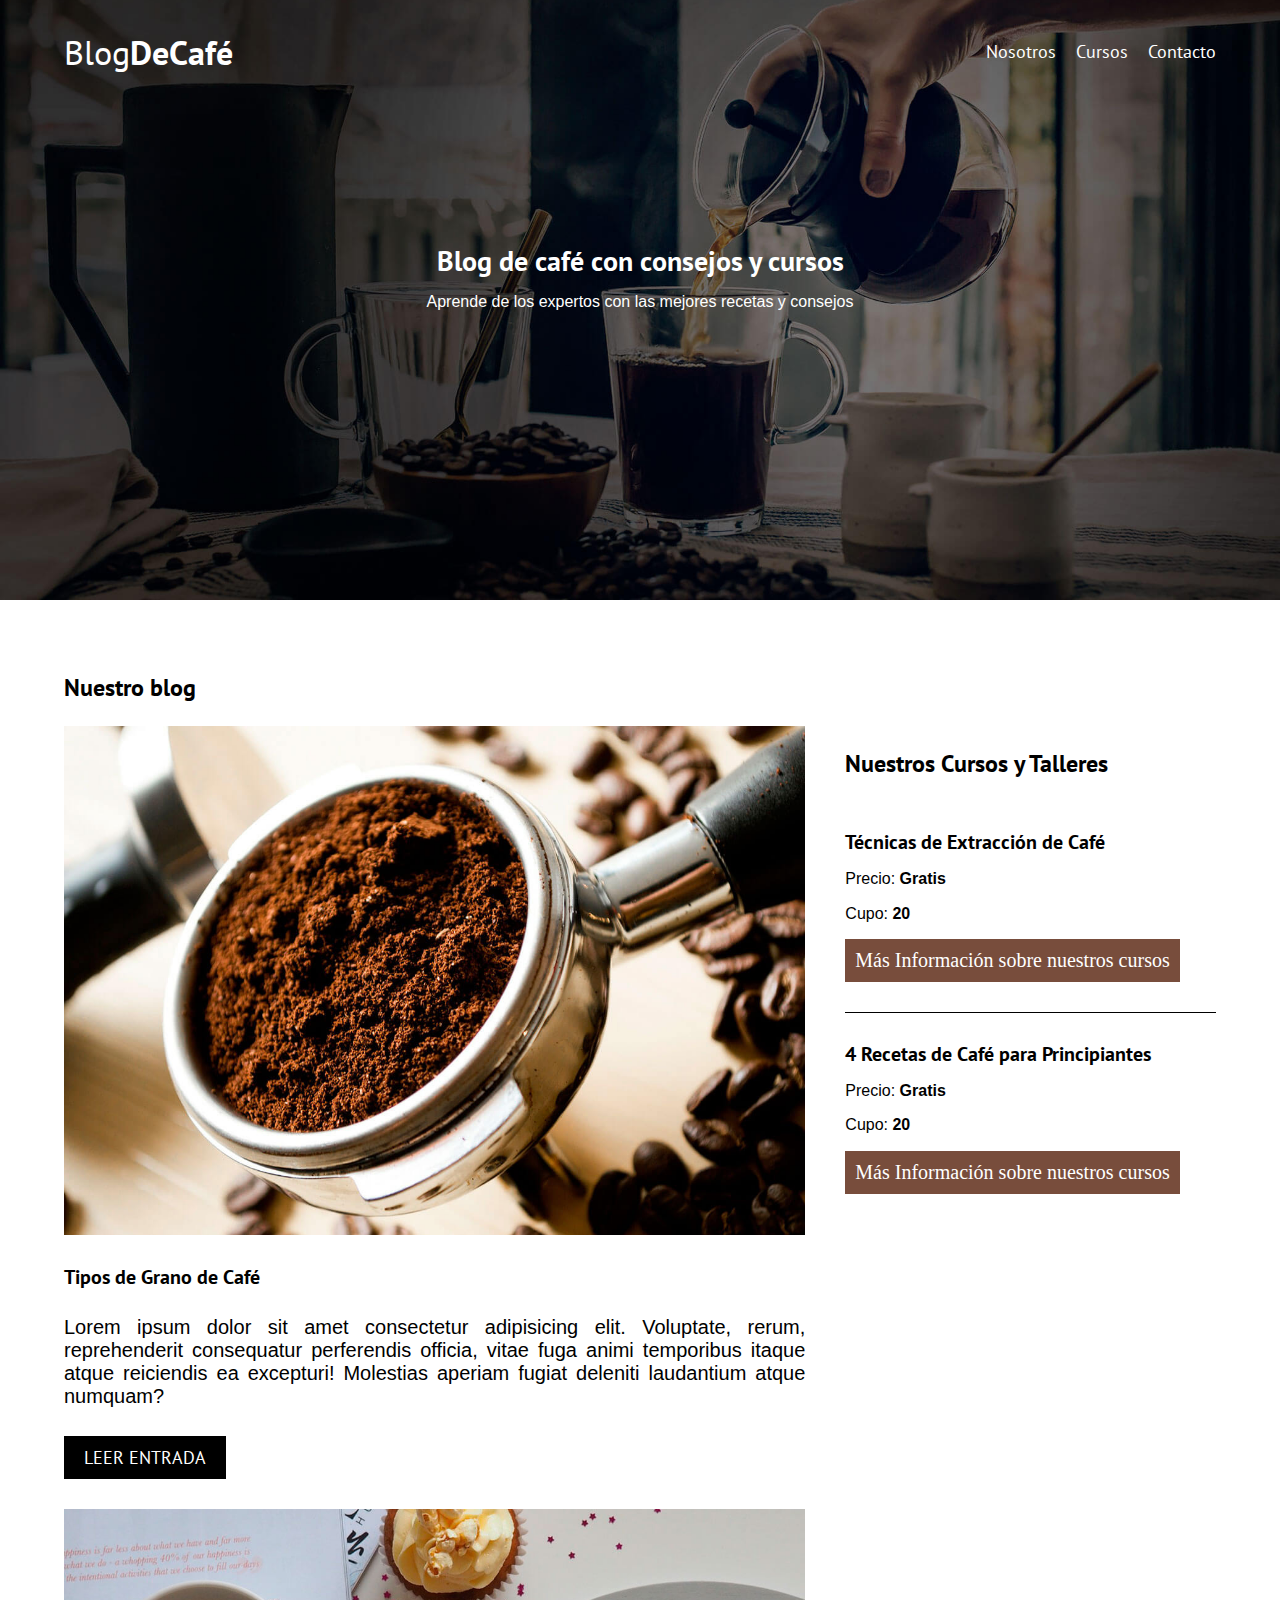
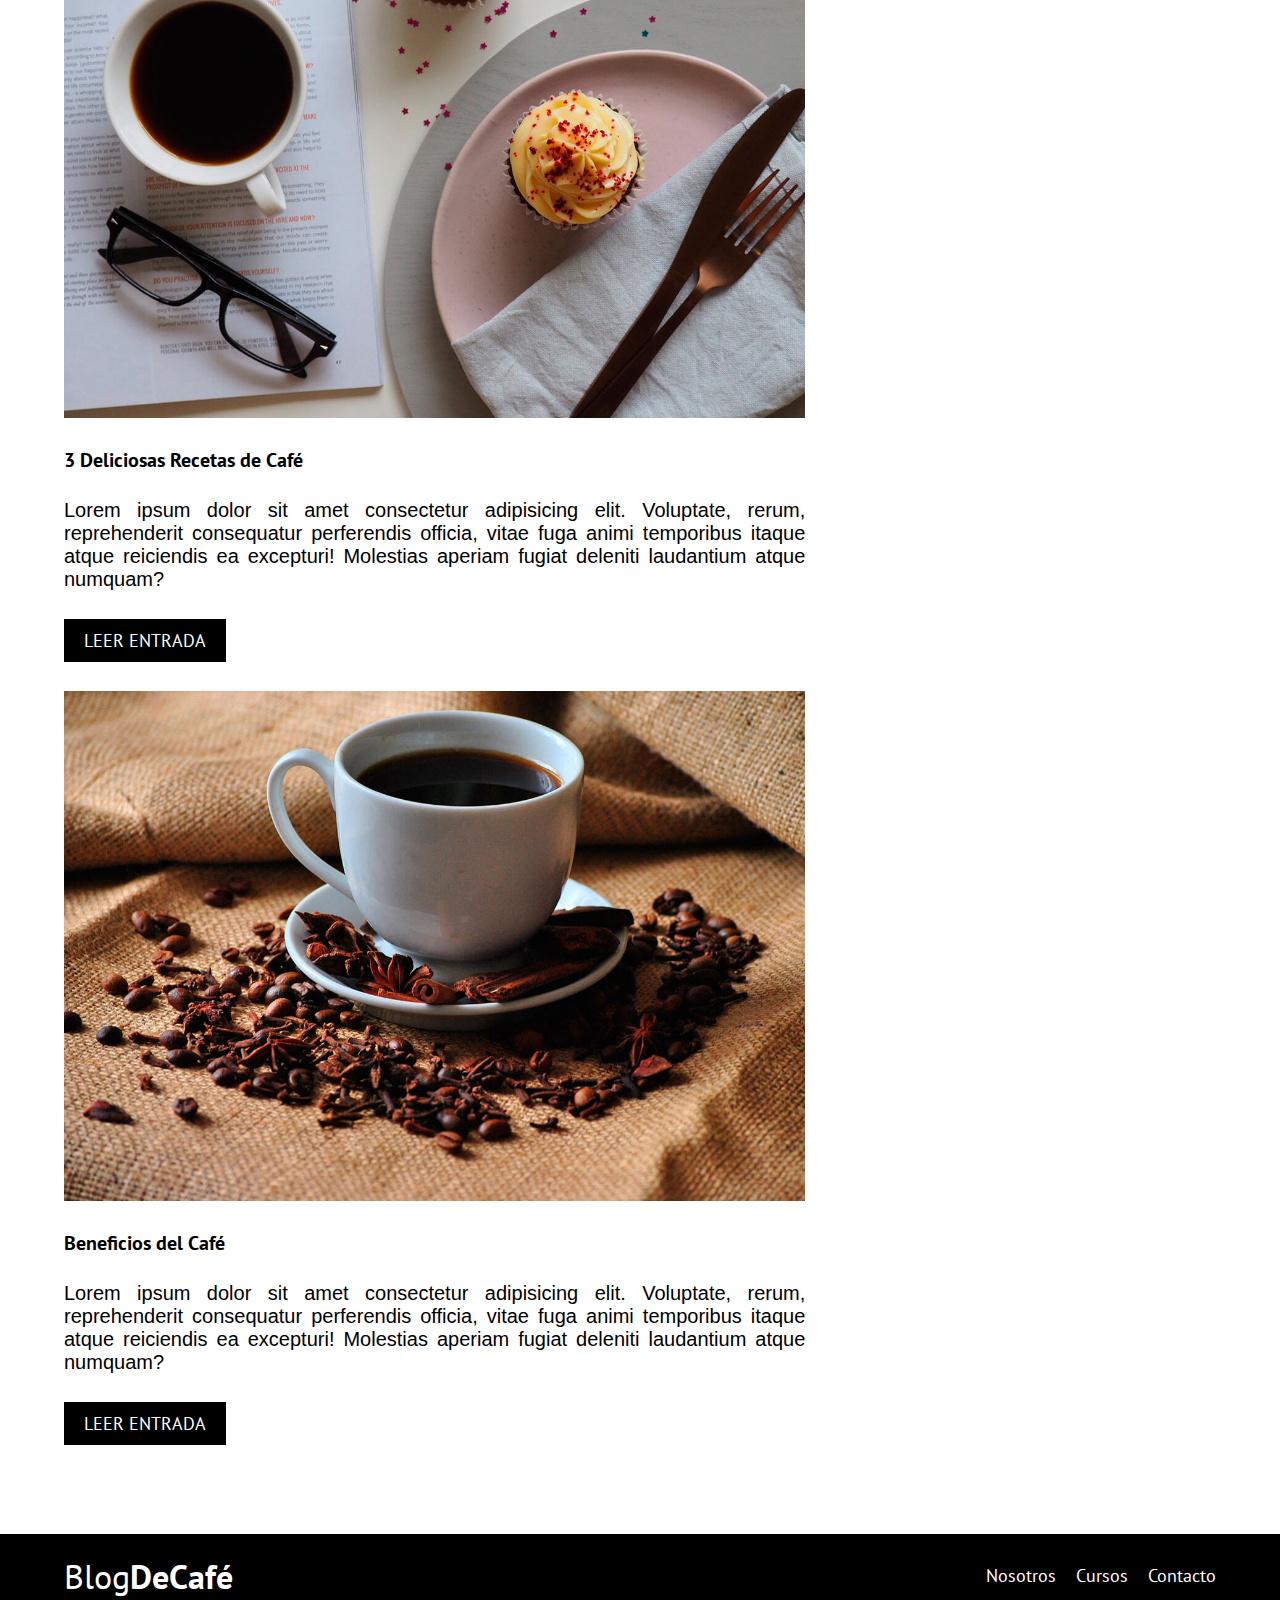
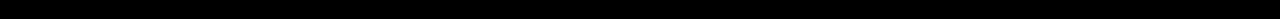
<file: index.html>
<!DOCTYPE html>
<html lang="en">
<head>
    <meta charset="UTF-8">
    <meta http-equiv="X-UA-Compatible" content="IE=edge">
    <meta name="viewport" content="width=device-width, initial-scale=1.0">
    <title>BlogDeCafé</title>

    <link rel="stylesheet" href="css/normalize.css">
    <link rel="preconnect" href="https://fonts.googleapis.com">
    <link rel="preconnect" href="https://fonts.gstatic.com" crossorigin>
    <link href="https://fonts.googleapis.com/css2?family=PT+Sans:wght@400;700&display=swap" rel="stylesheet">
    <link rel="stylesheet" href="css/style.css">

</head>
<body>
    <header class="header">
        <div class="contenedor">
            <div class="barra">
                <a class="barra__logo" href="index.html">
                    <h1> Blog<span>DeCafé</span></h1>
                 </a>
                 <nav class="barra__navegacion">
                     <a class="barra__enlace" href="nosotros.html">Nosotros</a>
                     <a class="barra__enlace" href="cursos.html">Cursos</a>
                     <a class="barra__enlace" href="contacto.html">Contacto</a>
                 </nav>
            </div>
            <div class="header__texto">
                <h2 class="no-margin">Blog de café con consejos y cursos</h2>
                <p>Aprende de los expertos con las mejores recetas y consejos</p>
            </div>
        </div>
    </header>

    <main class="blog contenedor">
        <h3>Nuestro blog</h3>
        <div class="two-columns">
            <div class="entradas">
                <article class="entrada">
                    <div class="entrada__imagen">
                        <img src="img/blog1.jpg" alt="blog1">
                    </div>
                    <div class="entrada__informacion">
                        <h4 class="entrada__titulo">Tipos de Grano de Café</h4>
                        <p class="entrada__texto">
                            Lorem ipsum dolor sit amet consectetur adipisicing elit. Voluptate, rerum, reprehenderit consequatur perferendis officia, vitae fuga animi temporibus itaque atque reiciendis ea excepturi! Molestias aperiam fugiat deleniti laudantium atque numquam?
                        </p>
                        <a class="entrada__boton" href="entrada.html">Leer entrada</a>
                    </div>
                </article>
                <article class="entrada">
                    <div class="entrada__imagen">
                        <img src="img/blog2.jpg" alt="blog2">
                    </div>
                    <div class="entrada__informacion">
                        <h4 class="entrada__titulo">3 Deliciosas Recetas de Café</h4>
                        <p class="entrada__texto">
                            Lorem ipsum dolor sit amet consectetur adipisicing elit. Voluptate, rerum, reprehenderit consequatur perferendis officia, vitae fuga animi temporibus itaque atque reiciendis ea excepturi! Molestias aperiam fugiat deleniti laudantium atque numquam?
                        </p>
                        <a  class="entrada__boton" href="entrada.html">Leer entrada</a>
                    </div>
                </article>
                <article class="entrada">
                    <div class="entrada__imagen">
                        <img src="img/blog3.jpg" alt="blog3">
                    </div>
                    <div class="entrada__informacion">
                        <h4 class="entrada__titulo">Beneficios del Café</h4>
                        <p class="entrada__texto">
                            Lorem ipsum dolor sit amet consectetur adipisicing elit. Voluptate, rerum, reprehenderit consequatur perferendis officia, vitae fuga animi temporibus itaque atque reiciendis ea excepturi! Molestias aperiam fugiat deleniti laudantium atque numquam?
                        </p>
                        <a  class="entrada__boton" href="entrada.html">Leer entrada</a>
                    </div>
                </article>
            </div>
            <div class="asides">
                <aside class="sidebar">
                    <h3>Nuestros Cursos y Talleres</h3>
        
                    <ul class="cursos no-padding">
                        <li class="widget-curso">
                            <h4 class="no-margin">Técnicas de Extracción de Café</h4>
                            <p class="widget-curso__label">Precio: 
                                <span class="widget-curso__info">Gratis</span>
                            </p>
                            <p class="widget-curso__label">Cupo: 
                                <span class="widget-curso__info">20</span>
                            </p>
                            <input class="widget-curso__boton" type="submit" value="Más Información sobre nuestros cursos">
                        </li>
        
                        <li class="widget-curso">
                            <h4 class="no-margin">4 Recetas de Café para Principiantes</h4>
                            <p class="widget-curso__label">Precio: 
                                <span class="widget-curso__info">Gratis</span>
                            </p>
                            <p class="widget-curso__label">Cupo: 
                                <span class="widget-curso__info">20</span>
                            </p>
                            <input class="widget-curso__boton" type="submit" value="Más Información sobre nuestros cursos">
                        </li>
                    </ul>
                </aside>
            </div>
        </div>
    </main>

    <footer class="footer bg-black">
        <div class="contenedor">
            <div class="barra">
                <a class="barra__logo" href="index.html">
                    <h1> Blog<span>DeCafé</span></h1>
                 </a>
                 <nav class="barra__navegacion">
                     <a class="barra__enlace" href="nosotros.html">Nosotros</a>
                     <a class="barra__enlace" href="cursos.html">Cursos</a>
                     <a class="barra__enlace" href="contacto.html">Contacto</a>
                 </nav>
            </div>
        </div>
    </footer>

</body>
</html>
</file>
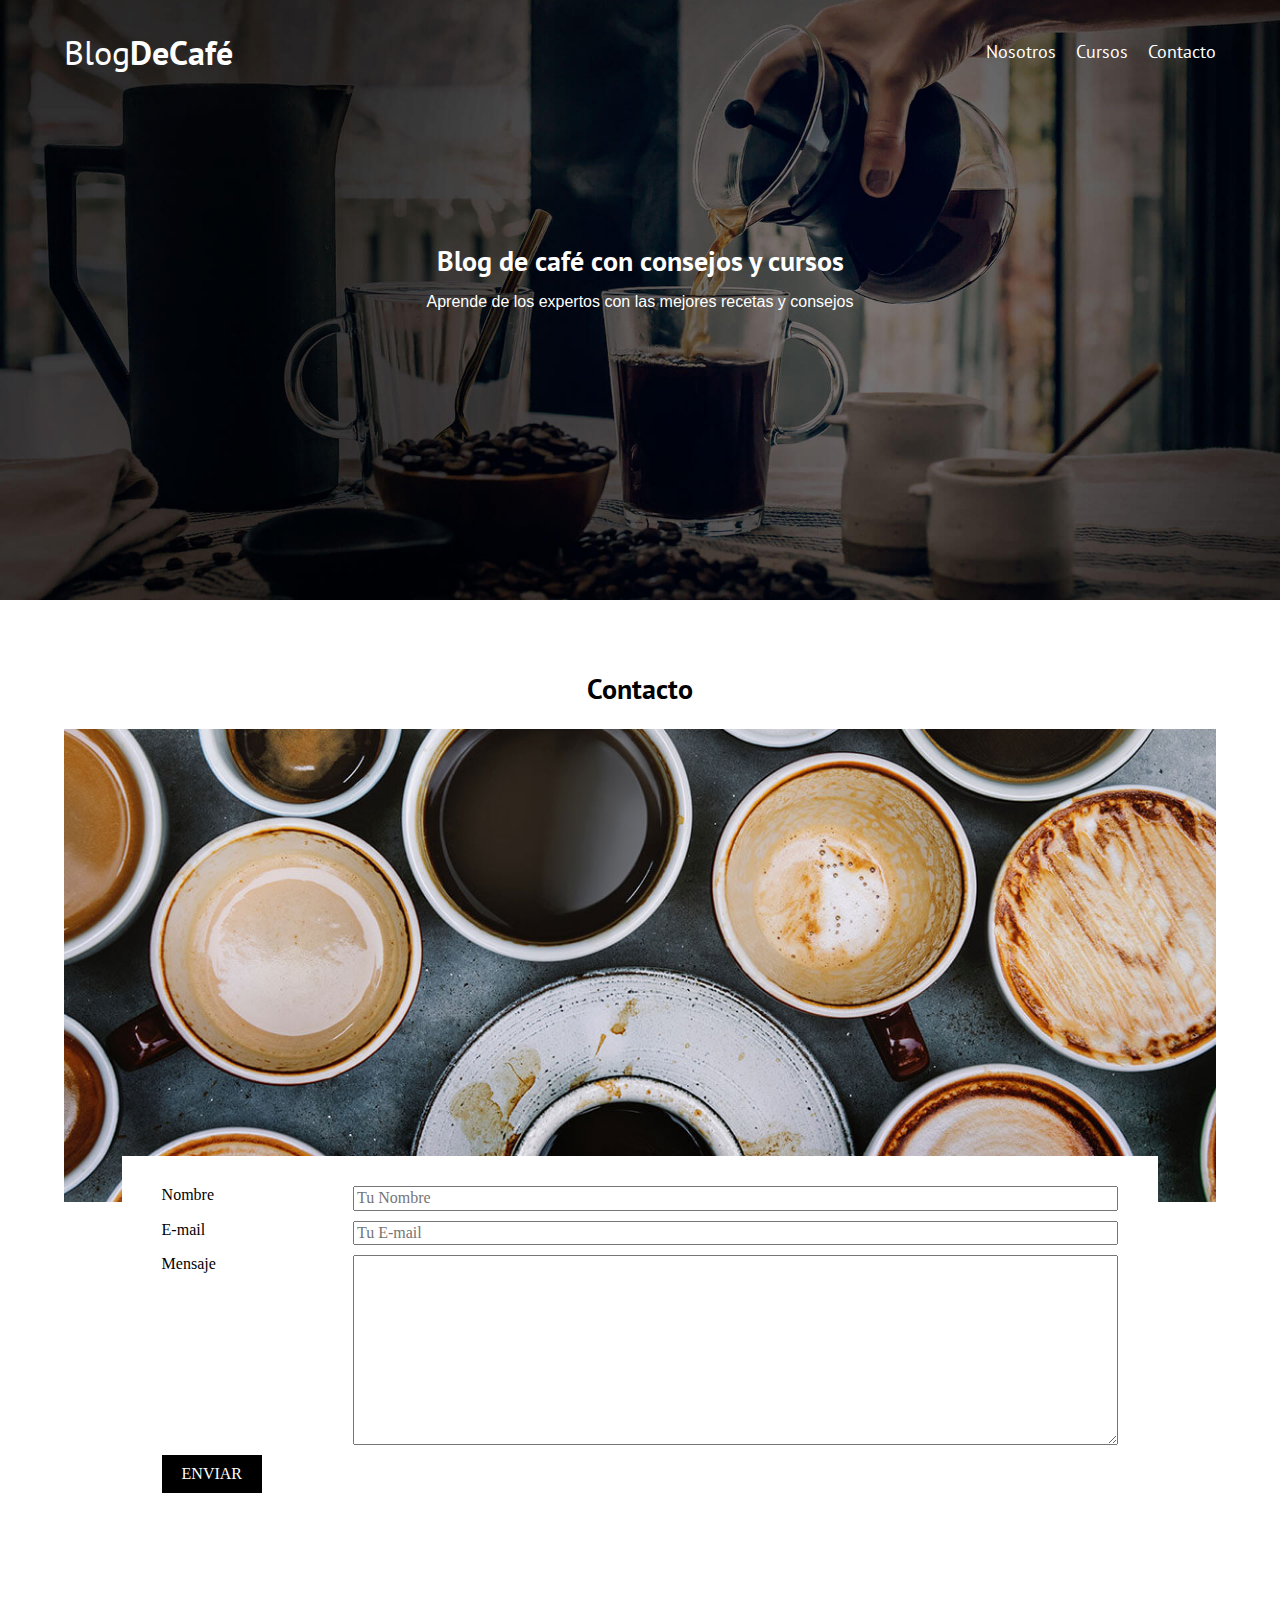
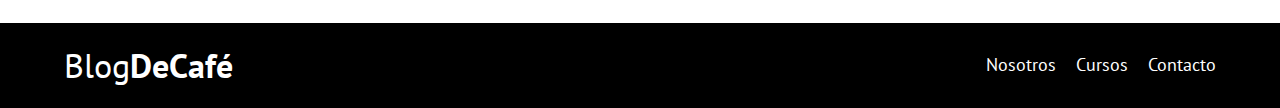
<file: contacto.html>
<!DOCTYPE html>
<html lang="en">
<head>
    <meta charset="UTF-8">
    <meta http-equiv="X-UA-Compatible" content="IE=edge">
    <meta name="viewport" content="width=device-width, initial-scale=1.0">
    <title>BlogDeCafé</title>

    <link rel="stylesheet" href="css/normalize.css">
    <link rel="preconnect" href="https://fonts.googleapis.com">
    <link rel="preconnect" href="https://fonts.gstatic.com" crossorigin>
    <link href="https://fonts.googleapis.com/css2?family=PT+Sans:wght@400;700&display=swap" rel="stylesheet">
    <link rel="stylesheet" href="css/style.css">
</head>
<body>
    <header class="header">
        <div class="contenedor">
            <div class="barra">
                <a class="barra__logo" href="index.html">
                    <h1> Blog<span>DeCafé</span></h1>
                 </a>
                 <nav class="barra__navegacion">
                     <a class="barra__enlace" href="nosotros.html">Nosotros</a>
                     <a class="barra__enlace" href="cursos.html">Cursos</a>
                     <a class="barra__enlace" href="#">Contacto</a>
                 </nav>
            </div>
            <div class="header__texto">
                <h2 class="no-margin">Blog de café con consejos y cursos</h2>
                <p>Aprende de los expertos con las mejores recetas y consejos</p>
            </div>
        </div>
    </header>
    
    <main class="main contenedor">
        <h2 class="txt-align">Contacto</h2>
        <div>
            <img class="formulario_imagen" src="img/contacto.jpg" alt="contacto">
            <form class="formulario" action="submit">
                <div class="formulario__campo">
                    <label for="txt__nombre">Nombre</label>
                    <input id="txt__nombre" type="text" placeholder="Tu Nombre">
                </div>
                <div class="formulario__campo">
                    <label for="txt__mail">E-mail</label>
                    <input id="txt__mail" type="text" placeholder="Tu E-mail">
                </div>
                <div class="formulario__campo">
                    <label for="txt__msg">Mensaje</label>
                    <textarea id="txt__msg" cols="30" rows="10"></textarea>
                </div>
                <input class="formulario__enviar" type="submit" value="Enviar">
            </form>
        </div>
    </main>

    <footer class="footer bg-black">
        <div class="contenedor">
            <div class="barra">
                <a class="barra__logo" href="index.html">
                    <h1> Blog<span>DeCafé</span></h1>
                 </a>
                 <nav class="barra__navegacion">
                     <a class="barra__enlace" href="nosotros.html">Nosotros</a>
                     <a class="barra__enlace" href="cursos.html">Cursos</a>
                     <a class="barra__enlace" href="#">Contacto</a>
                 </nav>
            </div>
        </div>
    </footer>
</body>
</html>
</file>
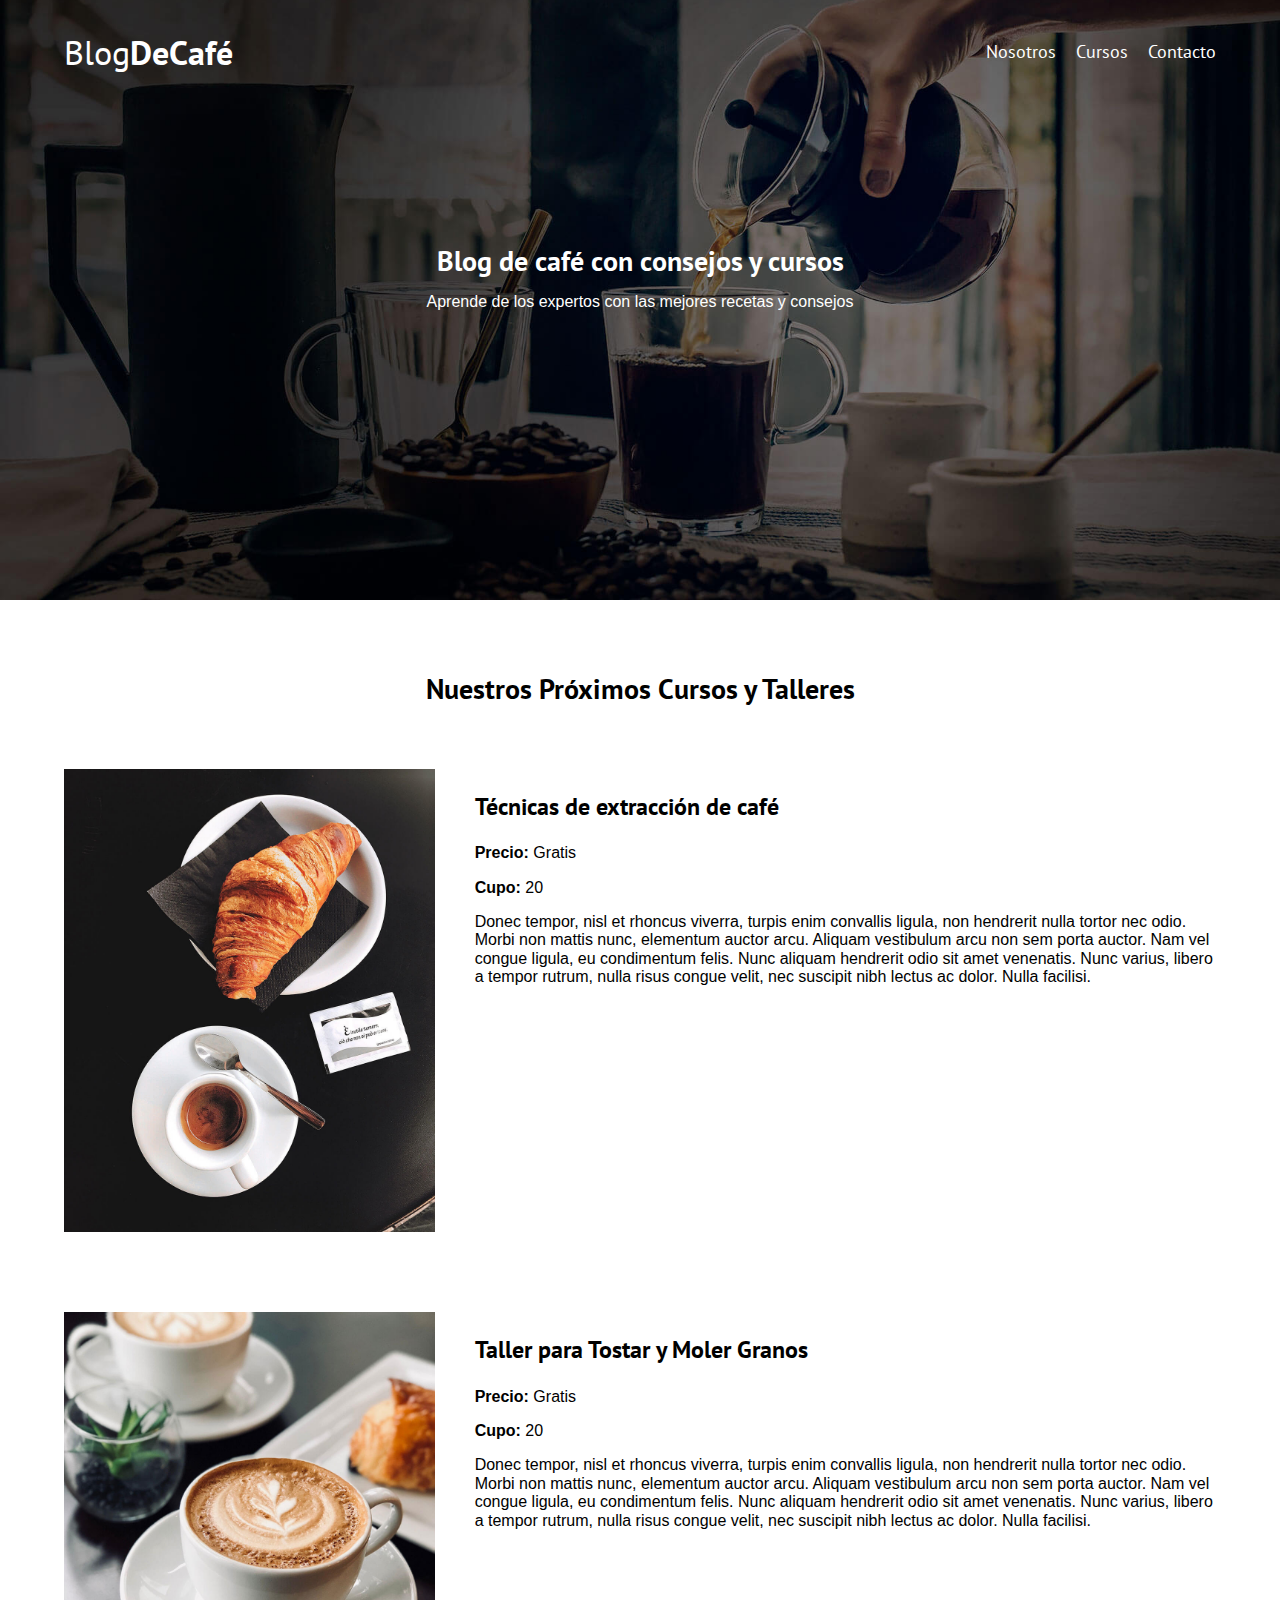
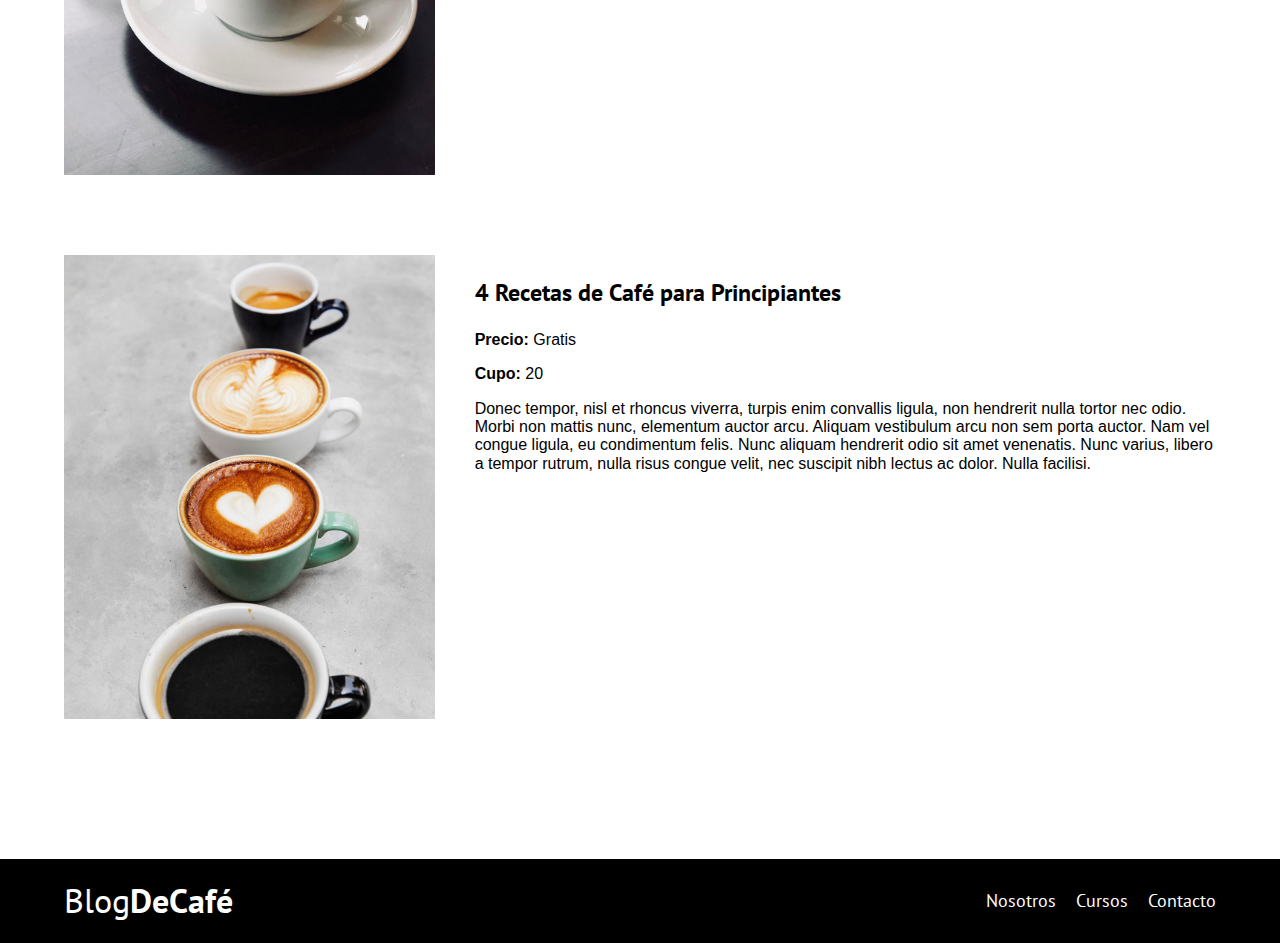
<file: cursos.html>
<!DOCTYPE html>
<html lang="en">
<head>
    <meta charset="UTF-8">
    <meta http-equiv="X-UA-Compatible" content="IE=edge">
    <meta name="viewport" content="width=device-width, initial-scale=1.0">
    <title>BlogDeCafé</title>

    <link rel="stylesheet" href="css/normalize.css">
    <link rel="preconnect" href="https://fonts.googleapis.com">
    <link rel="preconnect" href="https://fonts.gstatic.com" crossorigin>
    <link href="https://fonts.googleapis.com/css2?family=PT+Sans:wght@400;700&display=swap" rel="stylesheet">
    <link rel="stylesheet" href="css/style.css">
</head>
<body>
    <header class="header">
        <div class="contenedor">
            <div class="barra">
                <a class="barra__logo" href="index.html">
                    <h1> Blog<span>DeCafé</span></h1>
                 </a>
                 <nav class="barra__navegacion">
                     <a class="barra__enlace" href="nosotros.html">Nosotros</a>
                     <a class="barra__enlace" href="cursos.html">Cursos</a>
                     <a class="barra__enlace" href="contacto.html">Contacto</a>
                 </nav>
            </div>
            <div class="header__texto">
                <h2 class="no-margin">Blog de café con consejos y cursos</h2>
                <p>Aprende de los expertos con las mejores recetas y consejos</p>
            </div>
        </div>
    </header>

    <main class="main contenedor">
        <h2 class="txt-align">Nuestros Próximos Cursos y Talleres</h2>
        <div class="cursos">
            <div class="curso">
                <img class="curso__imagen" src="img/curso1.jpg" alt="curso 1">
                <div class="curso_informarcion">
                    <h3>Técnicas de extracción de café</h3>
                    <p><span>Precio:</span> Gratis</p>
                    <p><span>Cupo:</span> 20</p>
                    <p>Donec tempor, nisl et rhoncus viverra, turpis enim convallis ligula, non hendrerit nulla tortor nec odio. Morbi non mattis nunc, elementum auctor arcu. Aliquam vestibulum arcu non sem porta auctor. Nam vel congue ligula, eu condimentum felis. Nunc aliquam hendrerit odio sit amet venenatis. Nunc varius, libero a tempor rutrum, nulla risus congue velit, nec suscipit nibh lectus ac dolor. Nulla facilisi.</p>
                </div>
            </div>
            <div class="curso">
                <img class="curso__imagen" src="img/curso2.jpg" alt="curso 2">
                <div class="curso_informarcion">
                    <h3>Taller para Tostar y Moler Granos</h3>
                    <p><span>Precio:</span> Gratis</p>
                    <p><span>Cupo:</span> 20</p>
                    <p>Donec tempor, nisl et rhoncus viverra, turpis enim convallis ligula, non hendrerit nulla tortor nec odio. Morbi non mattis nunc, elementum auctor arcu. Aliquam vestibulum arcu non sem porta auctor. Nam vel congue ligula, eu condimentum felis. Nunc aliquam hendrerit odio sit amet venenatis. Nunc varius, libero a tempor rutrum, nulla risus congue velit, nec suscipit nibh lectus ac dolor. Nulla facilisi.</p>
                </div>
            </div>
        </div>
        <div class="curso">
            <img class="curso__imagen" src="img/curso3.jpg" alt="curso 3">
            <div class="curso_informarcion">
                <h3>4 Recetas de Café para Principiantes</h3>
                <p><span>Precio:</span> Gratis</p>
                <p><span>Cupo:</span> 20</p>
                <p>Donec tempor, nisl et rhoncus viverra, turpis enim convallis ligula, non hendrerit nulla tortor nec odio. Morbi non mattis nunc, elementum auctor arcu. Aliquam vestibulum arcu non sem porta auctor. Nam vel congue ligula, eu condimentum felis. Nunc aliquam hendrerit odio sit amet venenatis. Nunc varius, libero a tempor rutrum, nulla risus congue velit, nec suscipit nibh lectus ac dolor. Nulla facilisi.</p>
            </div>
        </div>
    </div>
    </main>

    <footer class="footer bg-black">
        <div class="contenedor">
            <div class="barra">
                <a class="barra__logo" href="index.html">
                    <h1> Blog<span>DeCafé</span></h1>
                 </a>
                 <nav class="barra__navegacion">
                     <a class="barra__enlace" href="nosotros.html">Nosotros</a>
                     <a class="barra__enlace" href="cursos.html">Cursos</a>
                     <a class="barra__enlace" href="contacto.html">Contacto</a>
                 </nav>
            </div>
        </div>
    </footer>
</body>
</html>
</file>
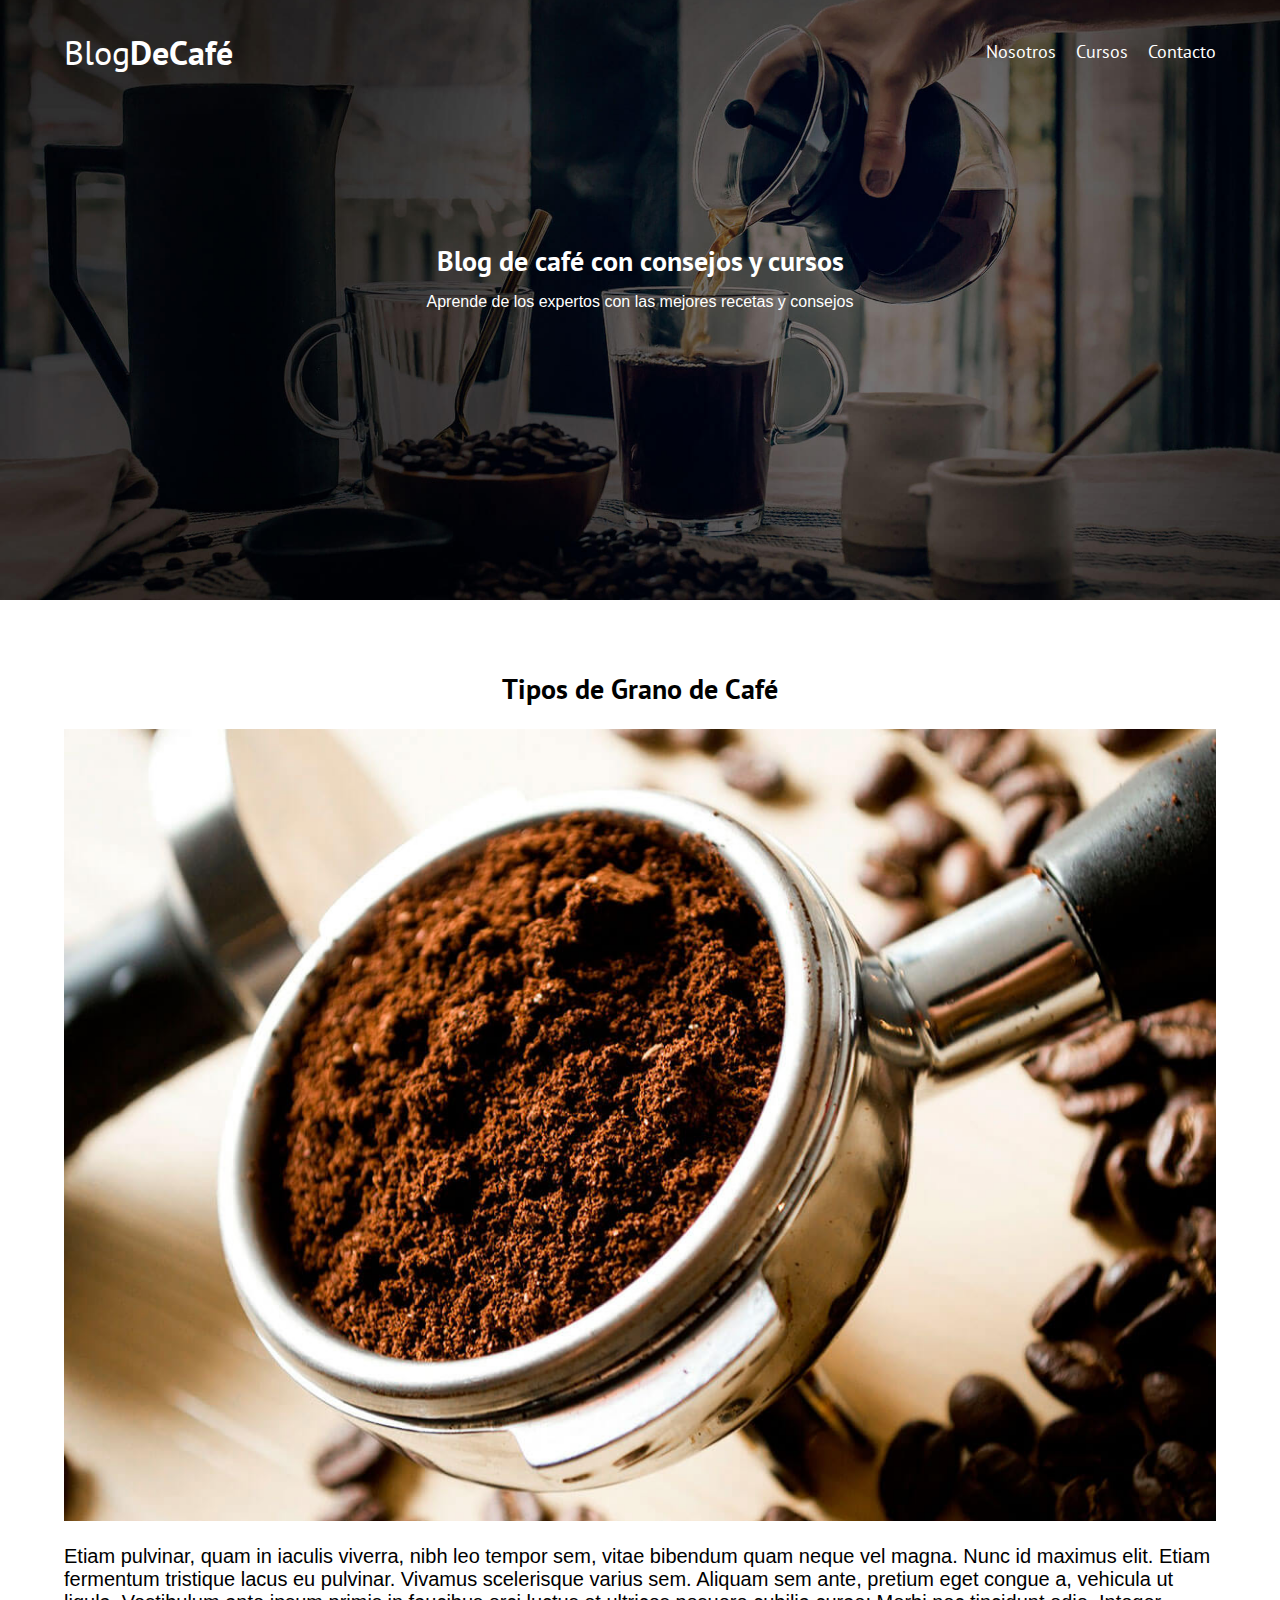
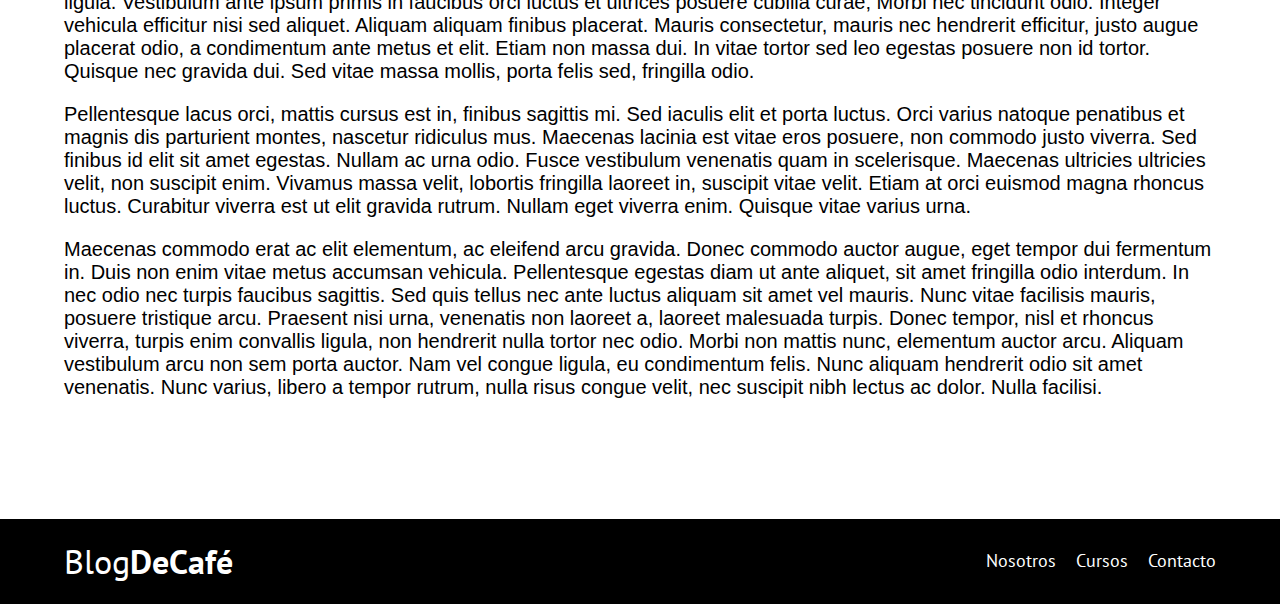
<file: entrada.html>
<!DOCTYPE html>
<html lang="en">
<head>
    <meta charset="UTF-8">
    <meta http-equiv="X-UA-Compatible" content="IE=edge">
    <meta name="viewport" content="width=device-width, initial-scale=1.0">
    <title>BlogDeCafé</title>

    <link rel="stylesheet" href="css/normalize.css">
    <link rel="preconnect" href="https://fonts.googleapis.com">
    <link rel="preconnect" href="https://fonts.gstatic.com" crossorigin>
    <link href="https://fonts.googleapis.com/css2?family=PT+Sans:wght@400;700&display=swap" rel="stylesheet">
    <link rel="stylesheet" href="css/style.css">
</head>
<body>
    <header class="header">
        <div class="contenedor">
            <div class="barra">
                <a class="barra__logo" href="index.html">
                    <h1> Blog<span>DeCafé</span></h1>
                 </a>
                 <nav class="barra__navegacion">
                     <a class="barra__enlace" href="nosotros.html">Nosotros</a>
                     <a class="barra__enlace" href="cursos.html">Cursos</a>
                     <a class="barra__enlace" href="contacto.html">Contacto</a>
                 </nav>
            </div>
            <div class="header__texto">
                <h2 class="no-margin">Blog de café con consejos y cursos</h2>
                <p>Aprende de los expertos con las mejores recetas y consejos</p>
            </div>
        </div>
    </header>

    <main class="main contenedor">
        <h2 class="txt-align">Tipos de Grano de Café</h2>
        <div class="entrada">
            <img class="entrada__imagen" src="img/blog1.jpg" alt="blog 1">
            <div class="entrada__informacion">
                <p>
                    Etiam pulvinar, quam in iaculis viverra, nibh leo tempor sem, vitae bibendum quam neque vel magna. Nunc id maximus elit. Etiam fermentum tristique lacus eu pulvinar. Vivamus scelerisque varius sem. Aliquam sem ante, pretium eget congue a, vehicula ut ligula. Vestibulum ante ipsum primis in faucibus orci luctus et ultrices posuere cubilia curae; Morbi nec tincidunt odio. Integer vehicula efficitur nisi sed aliquet. Aliquam aliquam finibus placerat. Mauris consectetur, mauris nec hendrerit efficitur, justo augue placerat odio, a condimentum ante metus et elit. Etiam non massa dui. In vitae tortor sed leo egestas posuere non id tortor. Quisque nec gravida dui. Sed vitae massa mollis, porta felis sed, fringilla odio.
                </p>
                <p>
                    Pellentesque lacus orci, mattis cursus est in, finibus sagittis mi. Sed iaculis elit et porta luctus. Orci varius natoque penatibus et magnis dis parturient montes, nascetur ridiculus mus. Maecenas lacinia est vitae eros posuere, non commodo justo viverra. Sed finibus id elit sit amet egestas. Nullam ac urna odio. Fusce vestibulum venenatis quam in scelerisque. Maecenas ultricies ultricies velit, non suscipit enim. Vivamus massa velit, lobortis fringilla laoreet in, suscipit vitae velit. Etiam at orci euismod magna rhoncus luctus. Curabitur viverra est ut elit gravida rutrum. Nullam eget viverra enim. Quisque vitae varius urna.
                </p>
                <p>
                    Maecenas commodo erat ac elit elementum, ac eleifend arcu gravida. Donec commodo auctor augue, eget tempor dui fermentum in. Duis non enim vitae metus accumsan vehicula. Pellentesque egestas diam ut ante aliquet, sit amet fringilla odio interdum. In nec odio nec turpis faucibus sagittis. Sed quis tellus nec ante luctus aliquam sit amet vel mauris. Nunc vitae facilisis mauris, posuere tristique arcu. Praesent nisi urna, venenatis non laoreet a, laoreet malesuada turpis. Donec tempor, nisl et rhoncus viverra, turpis enim convallis ligula, non hendrerit nulla tortor nec odio. Morbi non mattis nunc, elementum auctor arcu. Aliquam vestibulum arcu non sem porta auctor. Nam vel congue ligula, eu condimentum felis. Nunc aliquam hendrerit odio sit amet venenatis. Nunc varius, libero a tempor rutrum, nulla risus congue velit, nec suscipit nibh lectus ac dolor. Nulla facilisi.
                </p>
            </div>
        </div>
    </main>

    <footer class="footer bg-black">
        <div class="contenedor">
            <div class="barra">
                <a class="barra__logo" href="index.html">
                    <h1> Blog<span>DeCafé</span></h1>
                 </a>
                 <nav class="barra__navegacion">
                     <a class="barra__enlace" href="nosotros.html">Nosotros</a>
                     <a class="barra__enlace" href="cursos.html">Cursos</a>
                     <a class="barra__enlace" href="contacto.html">Contacto</a>
                 </nav>
            </div>
        </div>
    </footer>
</body>
</html>
</file>
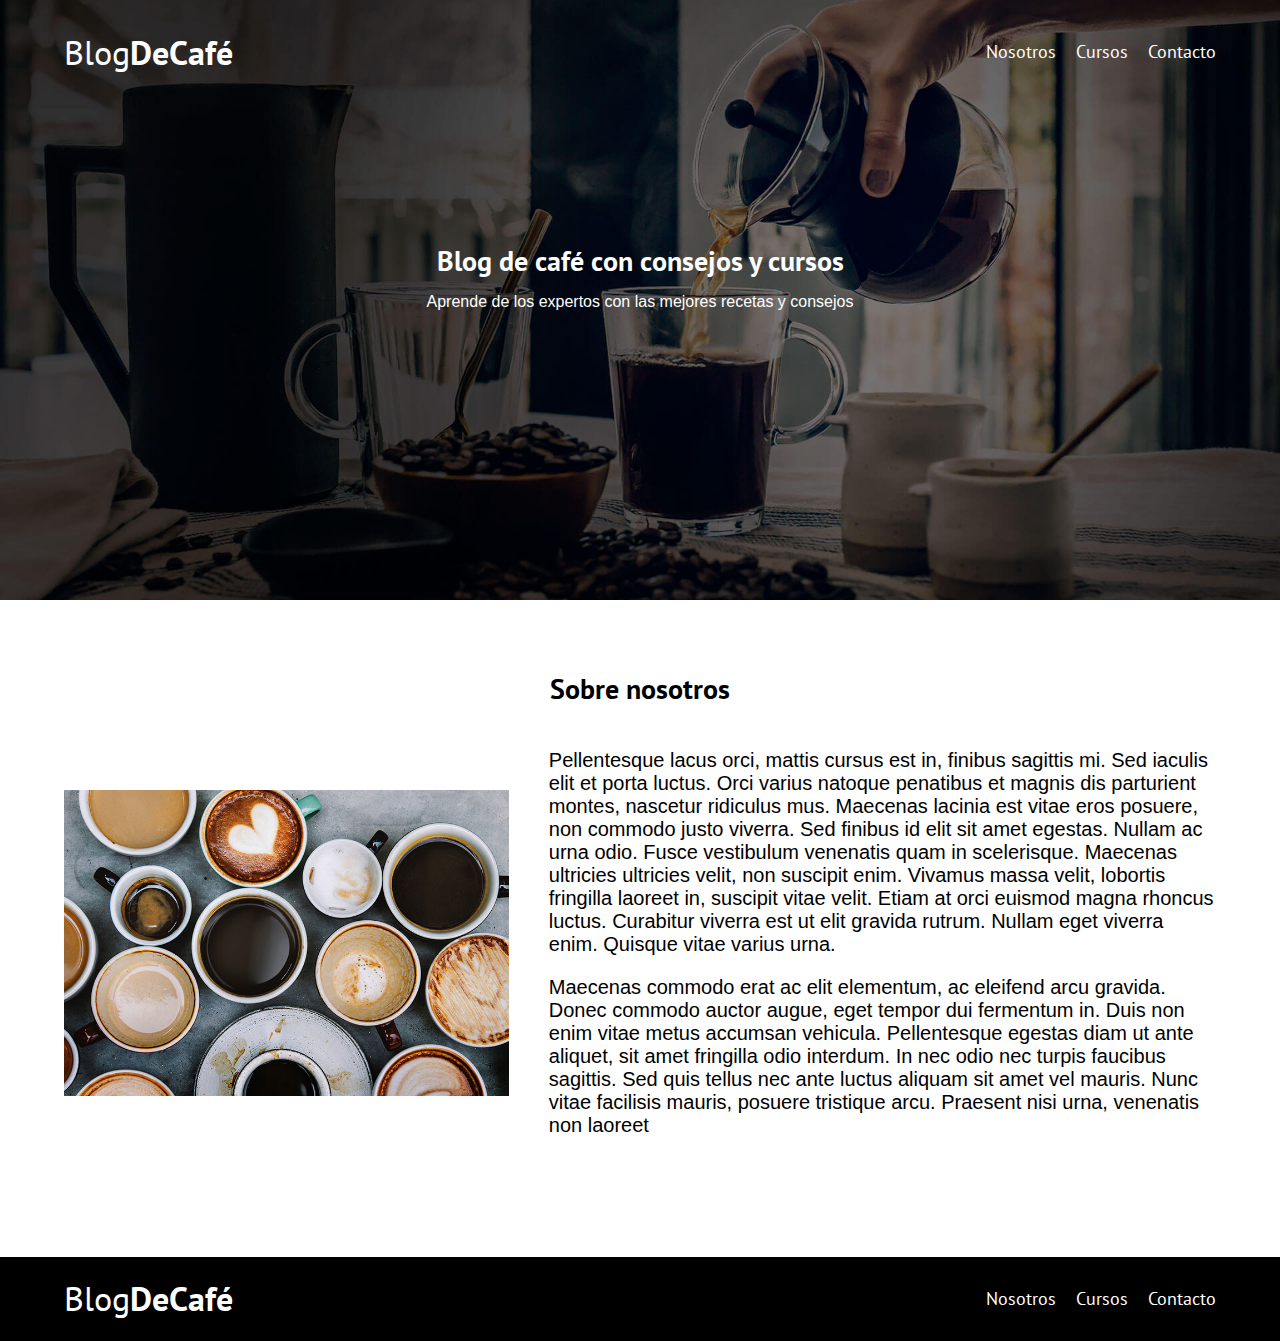
<file: nosotros.html>
<!DOCTYPE html>
<html lang="en">
<head>
    <meta charset="UTF-8">
    <meta http-equiv="X-UA-Compatible" content="IE=edge">
    <meta name="viewport" content="width=device-width, initial-scale=1.0">
    <title>BlogDeCafé</title>

    <link rel="stylesheet" href="css/normalize.css">
    <link rel="preconnect" href="https://fonts.googleapis.com">
    <link rel="preconnect" href="https://fonts.gstatic.com" crossorigin>
    <link href="https://fonts.googleapis.com/css2?family=PT+Sans:wght@400;700&display=swap" rel="stylesheet">
    <link rel="stylesheet" href="css/style.css">
</head>
<body>
    <header class="header">
        <div class="contenedor">
            <div class="barra">
                <a class="barra__logo" href="index.html">
                    <h1> Blog<span>DeCafé</span></h1>
                 </a>
                 <nav class="barra__navegacion">
                     <a class="barra__enlace" href="nosotros.html">Nosotros</a>
                     <a class="barra__enlace" href="cursos.html">Cursos</a>
                     <a class="barra__enlace" href="#">Contacto</a>
                 </nav>
            </div>
            <div class="header__texto">
                <h2 class="no-margin">Blog de café con consejos y cursos</h2>
                <p>Aprende de los expertos con las mejores recetas y consejos</p>
            </div>
        </div>
    </header>

    <main class="main contenedor">
        <h2 class="txt-align">Sobre nosotros</h2>
        <div class="nosotros">
            <img class="nosotros__imagen" src="img/nosotros.jpg" alt="nosotros.jpg">
            <div class="nosotros__texto">
                <p>
                    Pellentesque lacus orci, mattis cursus est in, finibus sagittis mi. Sed iaculis elit et porta luctus. Orci varius natoque penatibus et magnis dis parturient montes, nascetur ridiculus mus. Maecenas lacinia est vitae eros posuere, non commodo justo viverra. Sed finibus id elit sit amet egestas. Nullam ac urna odio. Fusce vestibulum venenatis quam in scelerisque. Maecenas ultricies ultricies velit, non suscipit enim. Vivamus massa velit, lobortis fringilla laoreet in, suscipit vitae velit. Etiam at orci euismod magna rhoncus luctus. Curabitur viverra est ut elit gravida rutrum. Nullam eget viverra enim. Quisque vitae varius urna.
                </p>
                <p>
                    Maecenas commodo erat ac elit elementum, ac eleifend arcu gravida. Donec commodo auctor augue, eget tempor dui fermentum in. Duis non enim vitae metus accumsan vehicula. Pellentesque egestas diam ut ante aliquet, sit amet fringilla odio interdum. In nec odio nec turpis faucibus sagittis. Sed quis tellus nec ante luctus aliquam sit amet vel mauris. Nunc vitae facilisis mauris, posuere tristique arcu. Praesent nisi urna, venenatis non laoreet
                </p>
            </div>
        </div>
    </main>

    <footer class="footer bg-black">
        <div class="contenedor">
            <div class="barra">
                <a class="barra__logo" href="index.html">
                    <h1> Blog<span>DeCafé</span></h1>
                 </a>
                 <nav class="barra__navegacion">
                     <a class="barra__enlace" href="nosotros.html">Nosotros</a>
                     <a class="barra__enlace" href="cursos.html">Cursos</a>
                     <a class="barra__enlace" href="#">Contacto</a>
                 </nav>
            </div>
        </div>
    </footer>
</body>
</html>
</file>
<file: css/style.css>
:root {
    --fuenteHeading: 'PT Sans', sans-serif;
    --fuenteParrafos: 'Open Sans', sans-serif;

    --primario: #784D3C;
    --gris: #e1e1e1;
    --blanco: #ffffff;
    --negro: #000000;
}
html {
    box-sizing: border-box;
    font-size: 62.5%;
}
*, *:after, *:before {
    box-sizing: inherit;
}
body {
    font-size: 16px;
}
h1, h2, h3, h4, h5, h6 {
    font-family: var(--fuenteHeading);
}
h1 {
    font-size: 3.4rem;
    color: var(--blanco);
    font-weight: normal;
}
h2 {
    font-size: 2.8rem;
}
h3 {
    font-size: 2.4rem;
}
h4 {
    font-size: 2rem;
}
p {
    font-size: 1.6rem;
    font-family: var(--fuenteParrafos);
}
img {
    max-width: 100%;
}
a {
    font-size: 1.8rem;
    text-decoration: none;
    font-family: var(--fuenteHeading);
}
ul {
    list-style: none;
    padding-left: 0;
}
span {
    font-weight: bold;
}
/** GLOBALES */
.contenedor {
    max-width: 120rem;
    width: 90%;
    margin: 0 auto;
}

/** UTILITY */
.no-margin {
    margin: 0;
}
.two-columns {
    display: grid;
    grid-template-columns: 2fr 1fr;
    column-gap: 4rem;
}
@media (max-width: 768px) {
    .two-columns {
        grid-template-columns: 1fr;
    }
}
.bg-black {
    background-color: var(--negro);
}
.txt-align {
    text-align: center;
}

/** HEADER */
.header {
    background-image: url(../img/banner.jpg);
    background-size: cover;
    background-position: center;
    height: 60rem;
    padding-top: 1rem;
    color: var(--blanco);
}
.barra {
    display: flex;
    justify-content: space-between;
    align-items: center;
}
.barra__navegacion {
    display: flex;
    column-gap: 2rem;
}
.barra__enlace {
    color: var(--blanco);
}
.header__texto {
    margin-top: 15rem;
    text-align: center;
}
@media (max-width: 768px) {
    .asides {
        padding-top: 6rem;
    }
}
.entradas {
    display: flex;
    flex-direction: column;
    gap: 4rem;
}
.entrada__texto {
    text-align: justify;
    margin-bottom: 4rem;
}
.entrada__boton {
    background-color: var(--negro);
    text-transform: uppercase;
    color: white;
    padding: 1rem 2rem;
    margin-top: 2rem;
}
.widget-curso {
    padding: 3rem 0;
}
.widget-curso:first-of-type {
    border-bottom: 1px solid var(--negro);
}
.widget-curso__boton {
    background-color: var(--primario);
    color: var(--blanco);
    padding: 1rem 1rem;
    border: none;
    cursor: pointer;
    font-size: 2rem;
}
.footer {
    margin-top: 5rem;
}

/** NOSOTROS */
main {
    padding: 5rem 0;
}
.nosotros {
    display: grid;
    grid-template-columns: 1fr 1.5fr;
    column-gap: 4rem;
    align-items: center;
}
@media (max-width: 768px) {
    .nosotros {
        grid-template-columns: 1fr;
        row-gap: 4rem;
    }
}
.nosotros__texto p{
    font-size: 2rem;
}

/** CURSOS */
.curso {
    padding: 4rem 0;
    border-bottom: 1px solid black;
}
.curso:last-of-type {
    border-bottom: none;
}
@media (min-width: 768px) {
    .curso {
        display: grid;
        grid-template-columns: 1fr 2fr;
        gap: 4rem;
        border: none;
    }
}

/** CONTACTO */
.formulario__imagen {
    position: absolute;
}
.formulario {
    position: relative;
    max-width: 90%;
    margin: 0 auto;
    background-color: var(--blanco);
    margin-top: -5rem;
    padding: 3rem 4rem;
}
.formulario__campo {
    display: grid;
    grid-template-columns: 1fr 4fr;
    padding-bottom: 1rem;
}
.formulario__enviar {
    padding: 1rem 2rem;
    text-transform: uppercase;
    color: var(--blanco);
    background-color: var(--negro);
    border: none;
    cursor: pointer;
}

/** ENTRADA */
.entrada__informacion p{
    font-size: 2rem;
}
</file>
